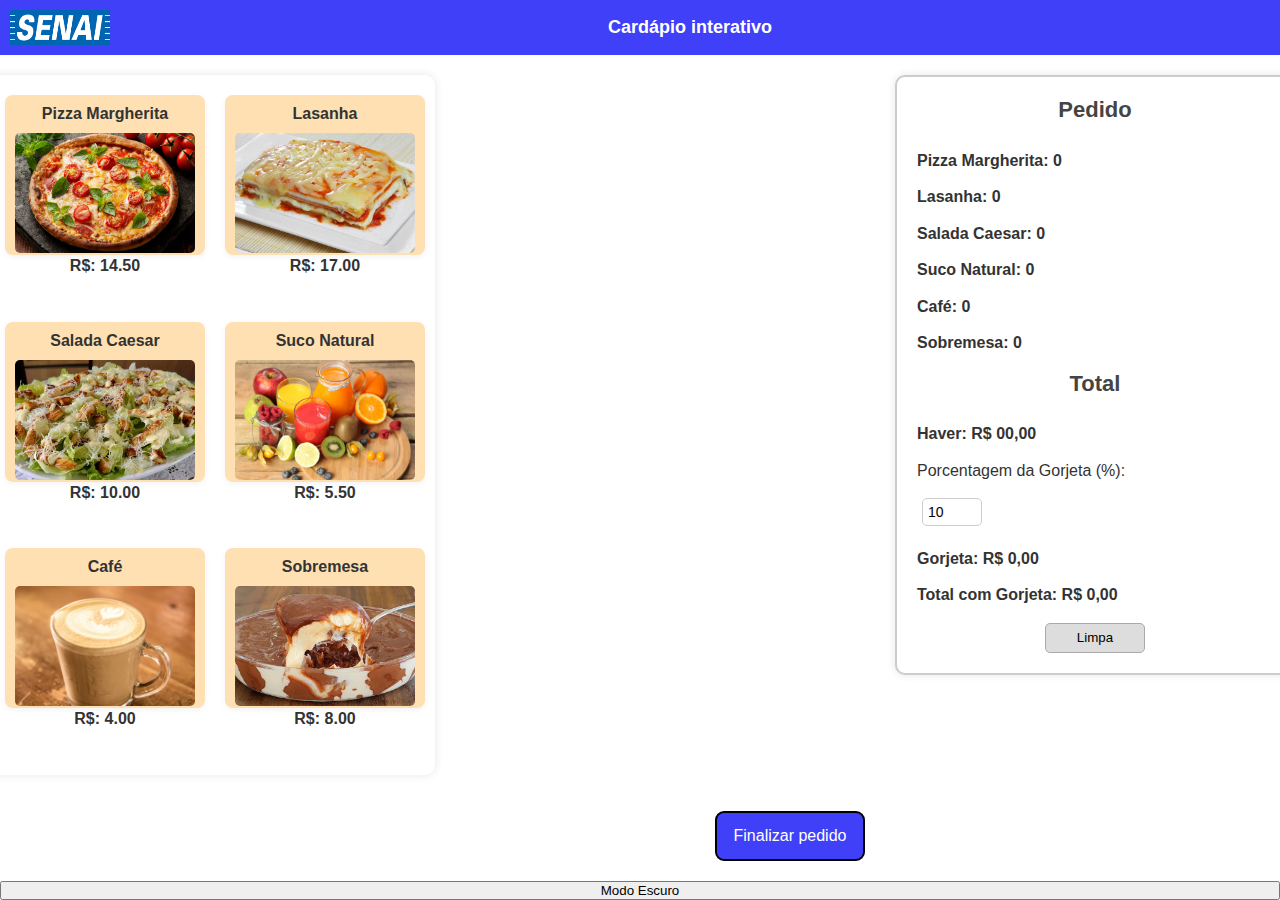
<file: cardapio_interativo/cardapio_interativo/index.html>
<!DOCTYPE html>
<html lang="pt-br">
<head>
    <meta charset="UTF-8">
    <meta name="viewport" content="width=device-width, initial-scale=1.0">
    <title>Cardápio</title>
    <link rel="stylesheet" href="css2.css">
</head>
<body>
    <div class="corpo">
        <div class="menu">
            <img src="imgs/senai.png">
            <h3>Cardápio interativo</h3>
        </div>
        <div class="outro-corpo">
            <div class="cardapio">
                <div class="itens">
                    <div class="item" onclick="click_pizza()">Pizza Margherita <img src="imgs/pizza_marguerita.jpg"><span id="preco_pizza">R$:</span></div>
                    <div class="item" onclick="click_lasanha()">Lasanha <img src="imgs/lasanha.jpeg"><span id="preco_lasanha">R$:</span></div>
                    <div class="item" onclick="click_salada()">Salada Caesar <img src="imgs/salada-caesar.jpg"><span id="preco_salada">R$:</span></div>
                    <div class="item" onclick="click_suco()">Suco Natural <img src="imgs/suco-natural.jpg"><span id="preco_suco">R$:</span></div>
                    <div class="item" onclick="click_cafe()">Café <img src="imgs/cafe.jpg"><span id="preco_cafe">R$:</span></div>
                    <div class="item" onclick="click_sobremesa()">Sobremesa <img src="imgs/sobremesa.jpg"><span id="preco_sobremesa">R$:</span></div>
                </div>
                <button class="button-finalizar" onclick="filly()"><p id="lep">Finalizar pedido</p></button>
                <div class="caixa-info">
                    <h2>Pedido</h2>
                    <h4 id="pizza">Pizza Margherita: 0</h4>
                    <h4 id="lasanha">Lasanha: 0</h4>
                    <h4 id="salada">Salada Caesar: 0</h4>
                    <h4 id="suco">Suco Natural: 0</h4>
                    <h4 id="cafe">Café: 0</h4>
                    <h4 id="sobremesa">Sobremesa: 0</h4>
                    <h2>Total</h2>
                    <h4 id="total">Haver: R$ 00,00</h4>
                    <label for="gorjetaInput">Porcentagem da Gorjeta (%):</label>
                    <input type="number" id="gorjetaInput" value="10" min="0" max="100">
                    <h4 id="valor_gorjeta">Gorjeta: R$ 0,00</h4>
                    <h4 id="total_com_gorjeta">Total com Gorjeta: R$ 0,00</h4>
                    <button class="limpa" onclick="click_limpa()">Limpa</button> 
                </div>
            </div>
        </div>
        <script src="script.js"></script>
        <button id="M_escuro" onclick="M_escuro()">Modo Escuro</button>
    </div>
    </body>
    </html>
</file>
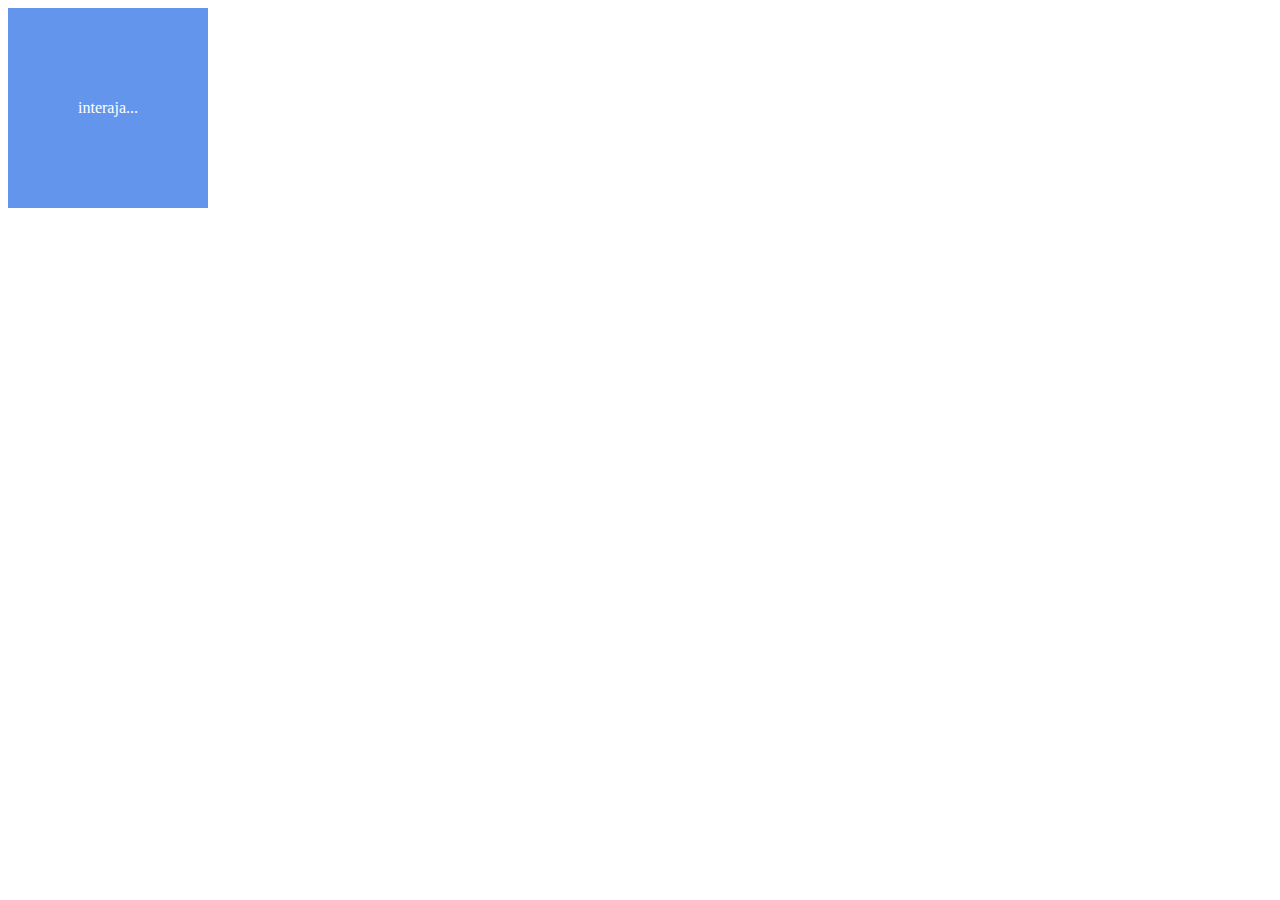
<file: Apredendo JS/Aula 10.html>
<!DOCTYPE html>
<html lang="pt-BR">
<head>
    <meta charset="UTF-8">
    <meta name="viewport" content="width=device-width, initial-scale=1.0">
    <title>evenos DOM</title>
    <style>
        div#area{
            background: cornflowerblue;
            color: #ffffff;
            width: 200px;
            height: 200px;
            line-height: 200px;
            text-align: center;
        }
    </style>
</head>
<body>
    <div id="area"><!--id="area" onclick="clicar()" onmouseenter="entrar()" onmouseleave="sair()"// esse comando também serve para fazer, porém é grande e complicado-->
        interaja...
    </div>

     <script>
        var a = window.document.getElementById("area") // aqui a var "a" passa a ser a div
        a.addEventListener("click", clicar) //quando o mouse clicar
         a.addEventListener("mouseenter", entrar) //quando o mouse entrar 
        a.addEventListener ("mouseout", sair) //quando o mouse sair 

        function clicar() { //quando o mouse clicar, o fundo fica vermelho e aparece "clicou"
          a.innerText ="clicou"
          a.style.background = "red"
        }

        function entrar() { //quando o mouse entrar, aparece "Entrou"
            a.innerText = "Entrou"
        }

        function sair() { //quando o mouse sair, o fundo fica azul e aparece "saiu"
            a.innerText = "saiu"
            a.style.background = "cornflowerblue"
        }     
     </script>
     
</body>
</html>
</file>
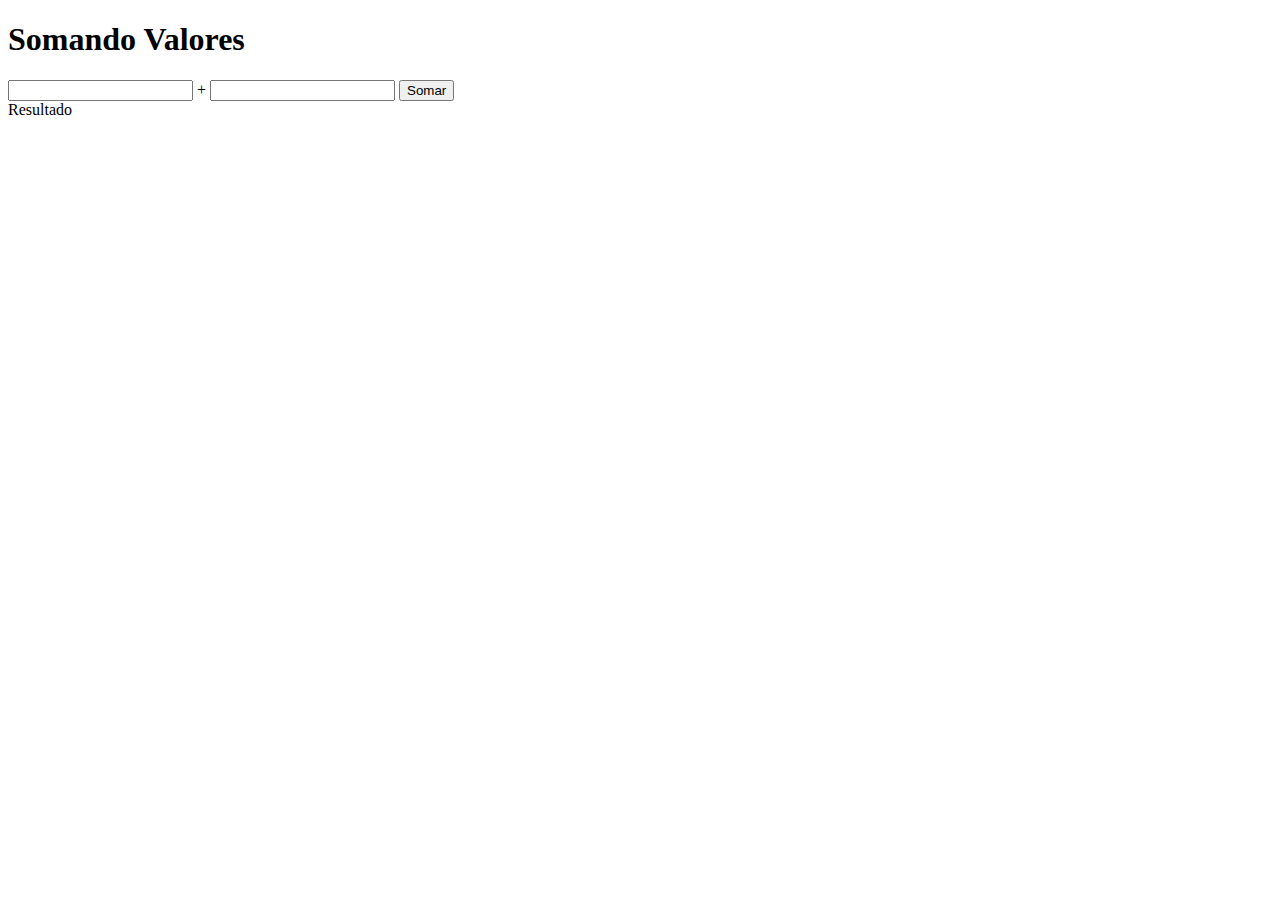
<file: Apredendo JS/Aula 11.html>
<!DOCTYPE html>
<html lang="en">
<head>
    <meta charset="UTF-8">
    <meta name="viewport" content="width=device-width, initial-scale=1.0">
    <title>Document</title>
</head>
<body>
    <h1>Somando Valores</h1>
    <input type="number" name="txtn1" id="txtn1"> + <!--Aqui é feito as caixas para depois serem puxadas para o script-->
    <input type="number" name="txtn2" id="txtn2">
    <input type="button" value="Somar" onclick="somar()">
    <div id="res">Resultado</div>
    <script>
        function somar() { 
            var caixa1 = window.document.getElementById ("txtn1") //aqui é puxado tudo, para pode ser feito o calculo e pode mostrar na tela do usuário
            var caixa2 = window.document.querySelector ("input#txtn2")
            var res = window.document.getElementById ("res")
            var n1 = Number(caixa1.value)
            var n2 = Number(caixa2.value)
            var s = n1 + n2
            res.innerHTML = `A soma é igual a ${s}` //aqui mostra o resultado (n1 + n2)
        }
    </script>
</body>
</html>
</file>
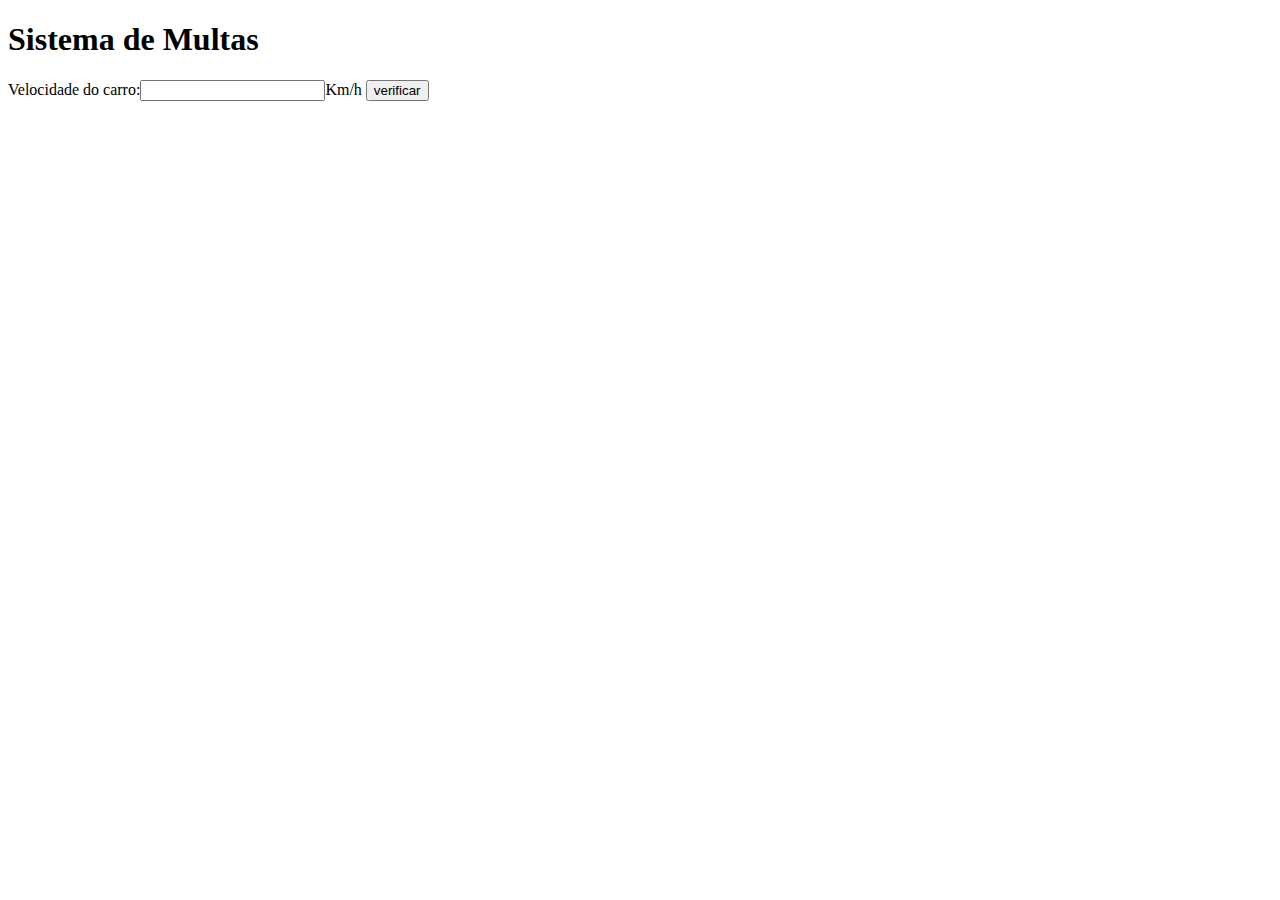
<file: Apredendo JS/Aula 14.html>
<!DOCTYPE html>
<html lang="en">
<head>
    <meta charset="UTF-8">
    <meta name="viewport" content="width=device-width, initial-scale=1.0">
    <title>Document</title>
</head>
<body>
    <h1>Sistema de Multas</h1>
    Velocidade do carro:<input type="number" name="txtvel" id="vel">Km/h
    <input type="button" value="verificar" onclick="calcular()">
    <div id="X">

    </div>
    <script>
        
       function calcular(){
           var res = window.document.getElementById("vel")
           var X = window.document.getElementById ("X")
           var vel = Number(res.value)
           X.innerHTML = `Sua velocidade atual é de ${vel}Km/h <br/>`

           if (vel > 90){
                X.innerHTML += "Você está MULTADO <br/>"
           }

           X.innerHTML += "Use sempre cinto de segurança"
        }
        
    </script>


</body>
</html>
</file>
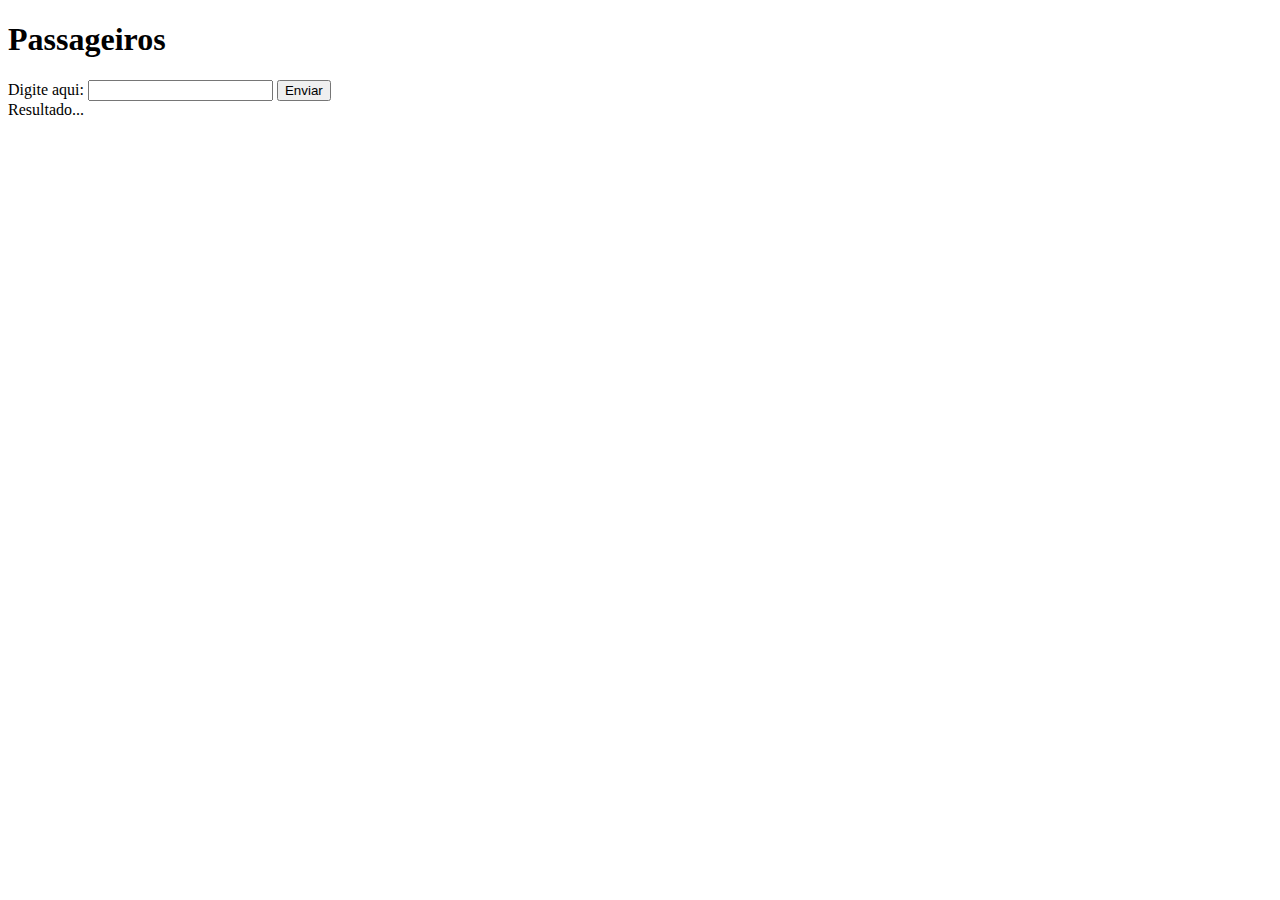
<file: Apredendo JS/Aula 15.html>
<!DOCTYPE html>
<html lang="en">
<head>
    <meta charset="UTF-8">
    <meta name="viewport" content="width=device-width, initial-scale=1.0">
    <title>Document</title>
</head>
<body>
    <h1>Passageiros</h1>
    Digite aqui: <input type="text" name="txt" id="txt">
    <input type="button" value="Enviar" onclick="clicar()">
    <div id="res">Resultado...</div>

    <script>

        function clicar(){
            var ppl = window.document.getElementById ("txt").value
            var res = window.document.getElementById("res")
            
            if (ppl.toLowerCase() === "brasileiro"){
                res.innerHTML = "Você é Brasileiro!"
            }else{
                res.innerHTML= "Você não é Brasileiro? Seja bem vindo"
            }
        }   
    </script>

</body>
</html>
</file>
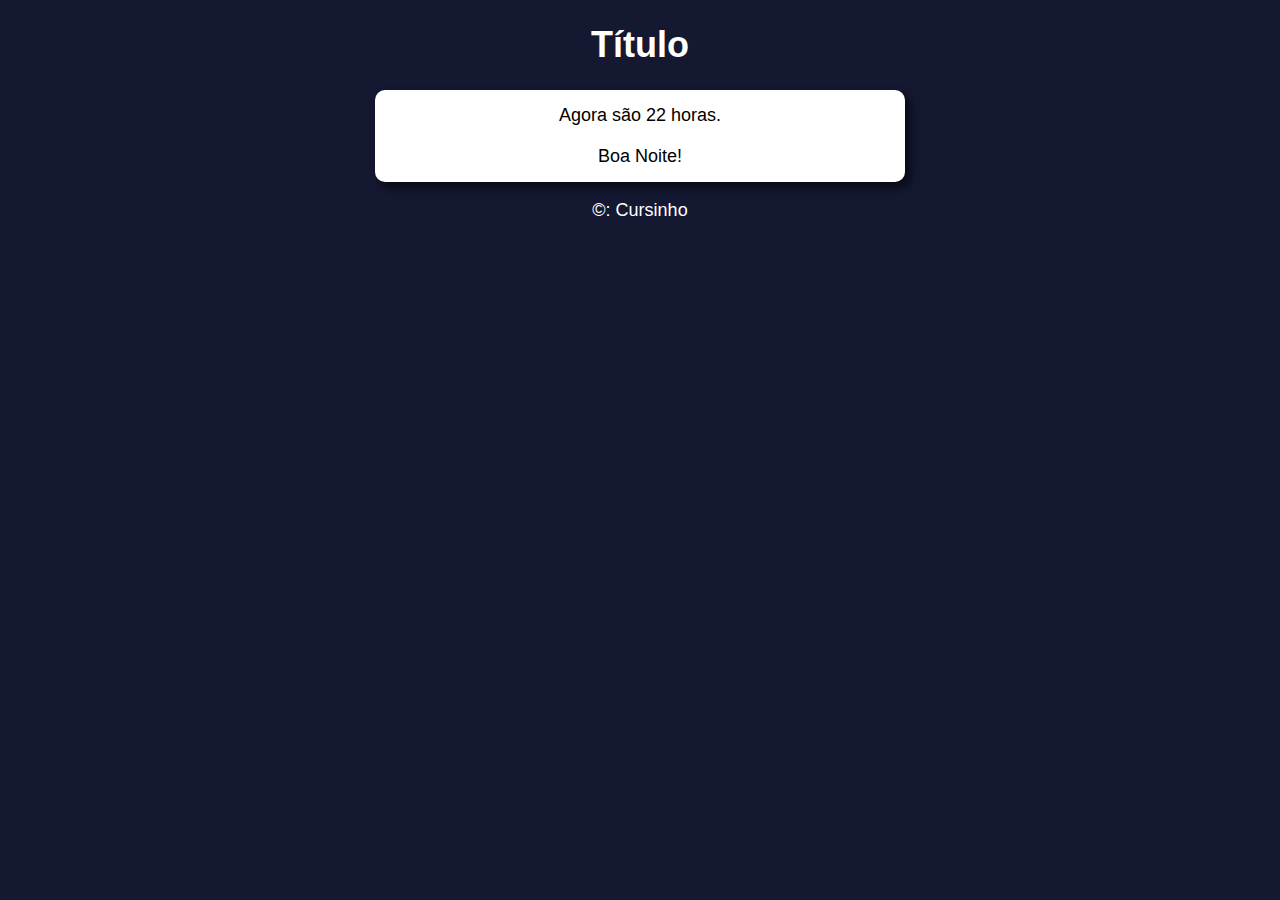
<file: Apredendo JS/Aula 19.html>
<!DOCTYPE html>
<html lang="en">
<head>
    <meta charset="UTF-8">
    <meta name="viewport" content="width=device-width, initial-scale=1.0">
    <title>Hora do Dia</title>
    <link rel="stylesheet" href="estilos.CSS">
</head>
<body onload="carregar()">
    <header>
        <h1>Título</h1>
    </header>
    <section>
        <div id="msg">
            Mensagem
        </div>
        <div id="msg2">           
            mensagem2
        </div>
        <div id="foto"> <!--Manhã-->
            
        </div>
    </section>
    <footer>
        <p>&copy: Cursinho </p>
    </footer>
    <script src="script.js">

    </script>
</body>
</html>
</file>
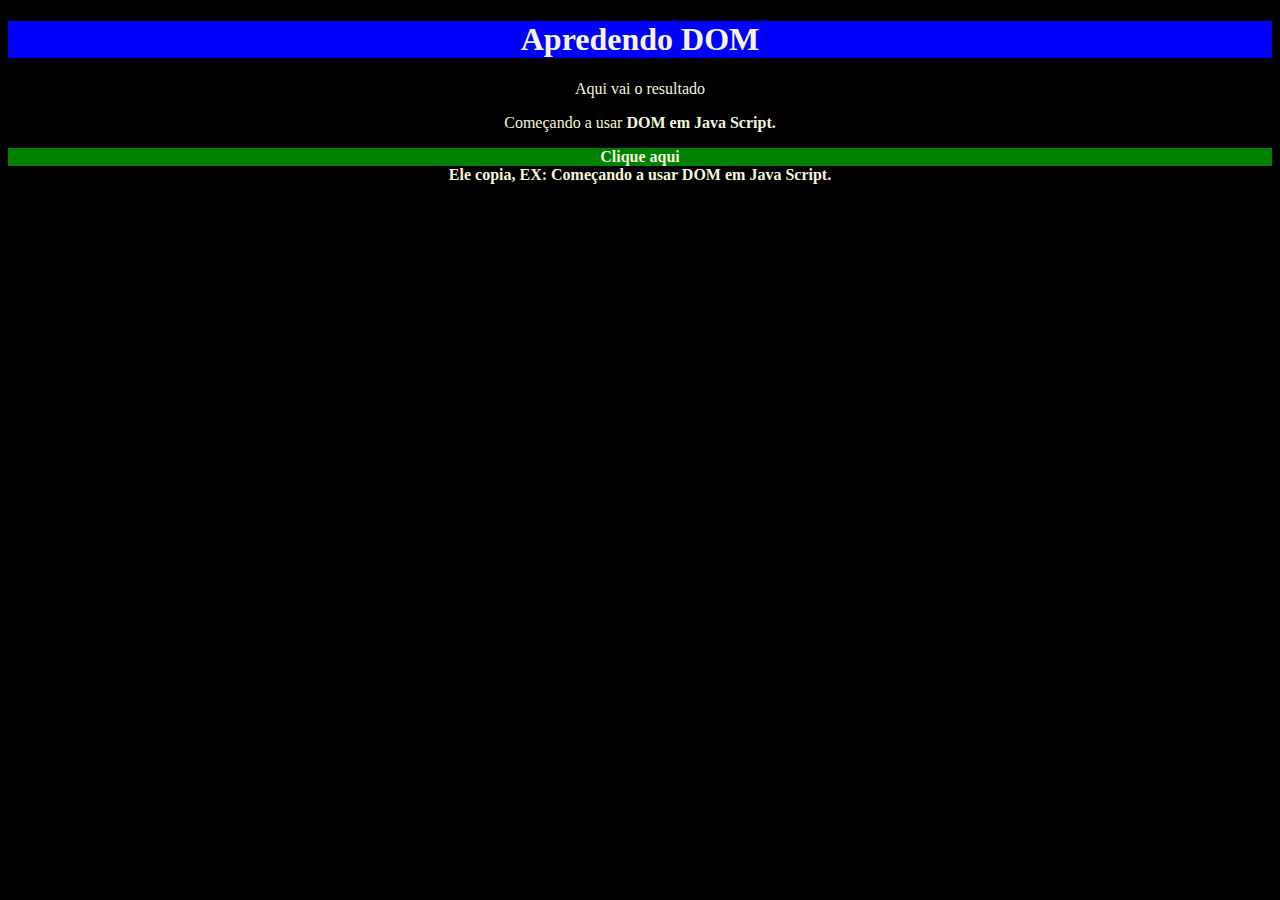
<file: Apredendo JS/Aula 9.html>
<!DOCTYPE html>
<html lang="en">
<head>
<meta charset="UTF-8">
<meta name="viewport" content="width=device-width, initial-scale=1.0">
<title>Document</title>
    <style>
        body{
            background-color: cadetblue;
            color: beige;
            text-align: center;
            font: nomal 18pt Arial;
        }
    </style>
</head>
<body>
    <h1 id="apd">Apredendo DOM</h1>
    <p id = "w">Aqui vai o resultado</p>
    <p class = "epa">Começando a usar <strong>DOM</sytrong> em Java Script.</p>
    <div name = "vid">Clique aqui</div>
    <script>
        var corpo = window.document.body // o corpo passa a ser o body do html
        corpo.style.background = "black" // aqui o corpo tranforma o body em preto
        var p1 = window.document.getElementsByTagName("p") [1] //Ele pode pegar qualquer elemento, nesse caso usei "p", as chaves servem pra definir um em éspecifico, EX: [0] = primeiro paragrafo, [1] = segundo paragrafo
        window.document.write ("Ele copia, EX: " + p1.innerText) // o innerText está escrevendo a mesma coisa que o segundo paragráfo "Começando a usar DOM em Java Script"    
        //pode usar o innerHTML, já que o html faz igual, o innerText não deixou em negrito, já o html deixa, porém ele mostrar os comandos (<strong>)
        var msg = window.document.getElementById("apd") //o getElementById, puxa o id de algo que escolher, (usei o h1 com id de apd) em seguida minha var passar a ser aquele h1
        msg.style.background = "blue" // aqui modificamos o h1 para ficar com o fundo azul
        var send = window.document.getElementsByName ("vid")[0]//como essa get está em plural, é necessário usar cochetes para escolher a desejável (se quiser usar em todas, deixa sem cochetes) obrigatório o uso do cochetes, mesmo que seja uma
        send.style.background = "green" //modificando para ficar verde
        var y = window.document.getElementsByClassName ("epa") [1] //aqui o get usa a class (eu peguei do paragrafo 2, por isso "[1]") funciona igual as outras get, porem aqui é classe
        y.innerText = "Aqui eu modifiquei" // eu mudei o segundo paragráfo por esse comando
        var x = window.document.querySelector ("p#w") [0]
        x.style.background = "red"
    </script>
</body>
</html>
</file>
<file: Apredendo JS/estilos.CSS>
body {
    background: rgb(190, 77, 201);
    font: normal 18px Arial;
    text-align: center;
}
header{
    color:white;
    text-align: center;
}
section{
    background-color: white;
    border-radius: 10px;
    padding: 15px;
    width: 500px;
    margin: auto;
    box-shadow: 5px 5px 10px rgba(0, 0, 0, 0.61)
}
footer{
    color:white;
    text-align: center
}

#msg2 {
    padding-top: 20px;
}
</file>
<file: cardapio_interativo/cardapio_interativo/css2.css>
/* Reset e base */
* {
    margin: 0;
    padding: 0;
    box-sizing: border-box;
    font-family: Verdana, Geneva, Tahoma, sans-serif;
    user-select: none;
}

body {
    background-color: #f9f9f9;
    color: #333;
}

.corpo {
    width: 100%;
    min-height: 100vh;
    display: flex;
    flex-direction: column;
}

/* Cabeçalho */
.menu {
    width: 100%;
    height: 55px;
    background-color: rgb(64, 64, 249);
    display: flex;
    align-items: center;
    padding: 0 10px;
    box-shadow: 0 2px 4px rgba(0, 0, 0, 0.1);
}

.menu img {
    width: 100px;
    height: 35px;
}

.menu h3 {
    color: white;
    margin: 0 auto;
    font-size: 18px;
}

/* Conteúdo */
.outro-corpo {
    flex: 1;
    display: flex;
    justify-content: center;
    padding: 20px;
    background-color: #ffffff;
}

.cardapio {
    display: flex;
    gap: 30px;
}

/* Itens */
.itens {
    width: 450px;
    height: 700px;
    display: grid;
    grid-template-columns: repeat(2, 200px);
    gap: 20px;
    padding: 20px;
    background-color: white;
    border-radius: 10px;
    box-shadow: 0 0 10px rgba(0, 0, 0, 0.1);
}

.item {
    background-color: #ffe0b2;
    padding: 10px;
    border-radius: 8px;
    text-align: center;
    font-weight: bold;
    height: 160px;
    cursor: pointer;
    transition: background 0.3s;
    box-shadow: 0 2px 6px rgba(0, 0, 0, 0.05);
}

.item:hover {
    background-color: #ffc875;
}

.item img {
    width: 100%;
    height: 120px;
    margin-top: 10px;
    object-fit: cover;
    border-radius: 5px;
}

/* Caixa de informações */
.caixa-info {
    width: 400px;
    height: 600px;
    background-color: white;
    border: 2px solid #ccc;
    border-radius: 10px;
    padding: 20px;
    box-shadow: 0 0 8px rgba(0, 0, 0, 0.1);
    display: flex;
    flex-direction: column;
    justify-content: space-between;
}

.caixa-info input[type="number"] {
    margin: 5px 0 10px 5px;
    padding: 5px;
    width: 60px;
    border: 1px solid #ccc;
    border-radius: 5px;
    font-size: 14px;
}

.caixa-info h2 {
    text-align: center;
    margin-bottom: 15px;
    font-size: 22px;
    color: #444;
}

.caixa-info h4 {
    margin-bottom: 5px;
    font-size: 16px;
}

/* Botões */
.button-finalizar {
    width: 150px;
    height: 50px;
    background-color: rgb(64, 64, 249);
    color: white;
    border: 2px solid black;
    border-radius: 9px;
    cursor: pointer;
    font-size: 16px;
    transition: background 0.3s;
    margin-top: auto;
    margin-left: 250px;
}

.button-finalizar:hover {
    background-color: rgb(49, 49, 255);
    border-color: rgb(34, 33, 59);
}

.button-finalizar p {
    margin: 0;
}

.limpa {
    width: 100px;
    height: 30px;
    align-self: center;
    background-color: #ddd;
    border: 1px solid #aaa;
    border-radius: 5px;
    cursor: pointer;
    transition: background 0.3s;
}

.limpa:hover {
    background-color: #ccc;
}

/* ----------- RESPONSIVO ------------ */
@media (max-width: 1024px) {
    .cardapio {
        flex-direction: column;
        align-items: center;
    }

    .button-finalizar {
        margin: 20px auto;
    }

    .itens {
        width: 100%;
        max-width: 500px;
        grid-template-columns: 1fr 1fr;
        height: auto;
    }

    .caixa-info {
        width: 90%;
        max-width: 500px;
        margin-top: 20px;
    }
}

@media (max-width: 600px) {
    .itens {
        grid-template-columns: 1fr;
    }

    .menu h3 {
        font-size: 14px;
    }

    .menu img {
        width: 80px;
        height: 30px;
    }

    .item img {
        height: 100px;
    }

    .button-finalizar {
        width: 100%;
        max-width: 250px;
    }
}
</file>
